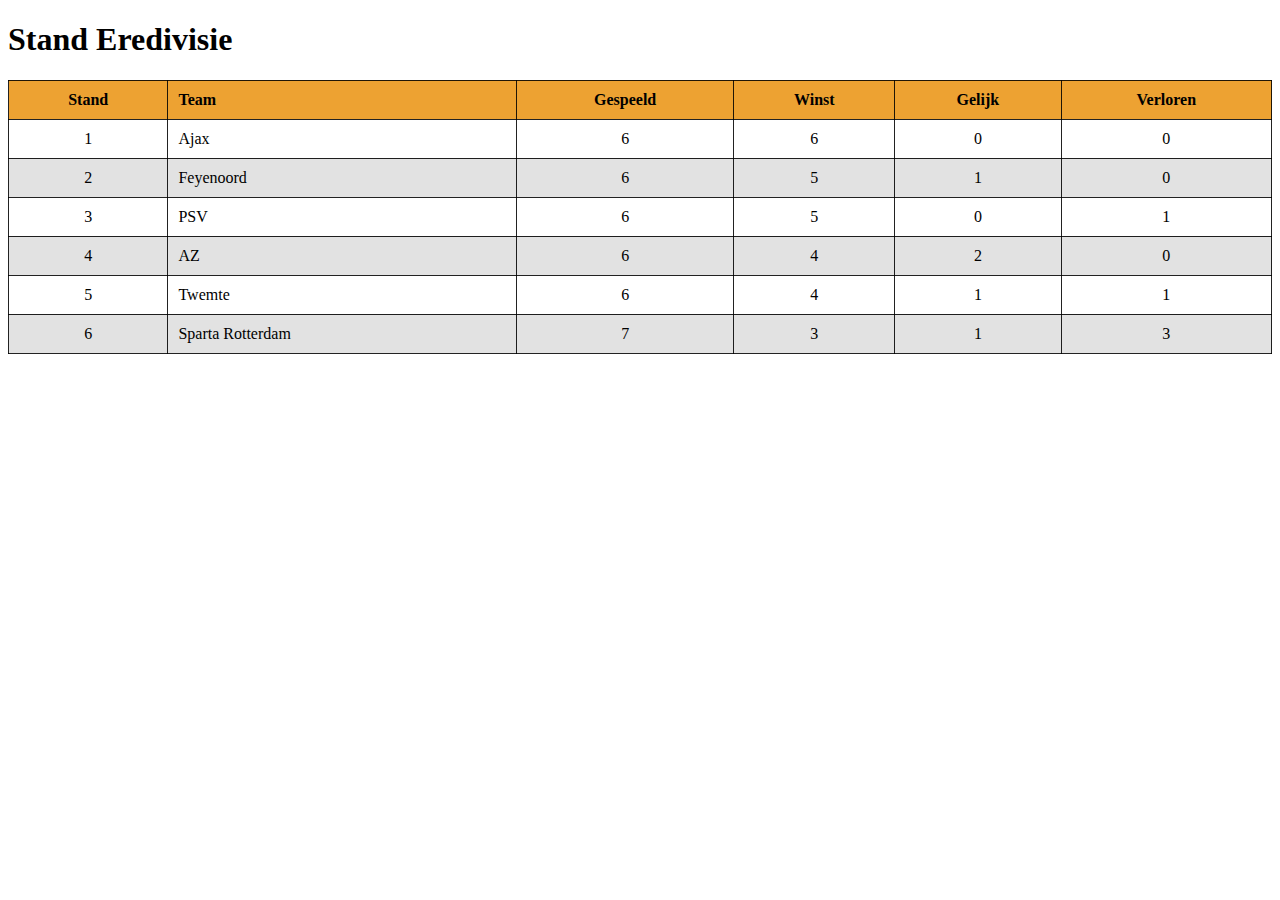
<file: opdracht 3.3/index.html>
<!DOCTYPE html>
<html lang="en">
  <head>
    <meta charset="UTF-8" />
    <meta http-equiv="X-UA-Compatible" content="IE=edge" />
    <meta name="viewport" content="width=device-width, initial-scale=1.0" />
    <link rel="stylesheet" href="style.css" />
    <title>Eredivisie standen</title>
  </head>
  <body>
    <h1>Stand Eredivisie</h1>
    <table>
      <thead>
        <tr>
          <th>Stand</th>
          <th class="team">Team</th>
          <th>Gespeeld</th>
          <th>Winst</th>
          <th>Gelijk</th>
          <th>Verloren</th>
        </tr>
      </thead>
      <tbody>
        <tr>
          <td>1</td>
          <td class="team">Ajax</td>
          <td>6</td>
          <td>6</td>
          <td>0</td>
          <td>0</td>
        </tr>
        <tr>
          <td>2</td>
          <td class="team">Feyenoord</td>
          <td>6</td>
          <td>5</td>
          <td>1</td>
          <td>0</td>
        </tr>
        <tr>
          <td>3</td>
          <td class="team">PSV</td>
          <td>6</td>
          <td>5</td>
          <td>0</td>
          <td>1</td>
        </tr>
        <tr>
          <td>4</td>
          <td class="team">AZ</td>
          <td>6</td>
          <td>4</td>
          <td>2</td>
          <td>0</td>
        </tr>
        <tr>
          <td>5</td>
          <td class="team">Twemte</td>
          <td>6</td>
          <td>4</td>
          <td>1</td>
          <td>1</td>
        </tr>
        <tr>
          <td>6</td>
          <td class="team">Sparta Rotterdam</td>
          <td>7</td>
          <td>3</td>
          <td>1</td>
          <td>3</td>
        </tr>
      </tbody>
    </table>
  </body>
</html>
</file>
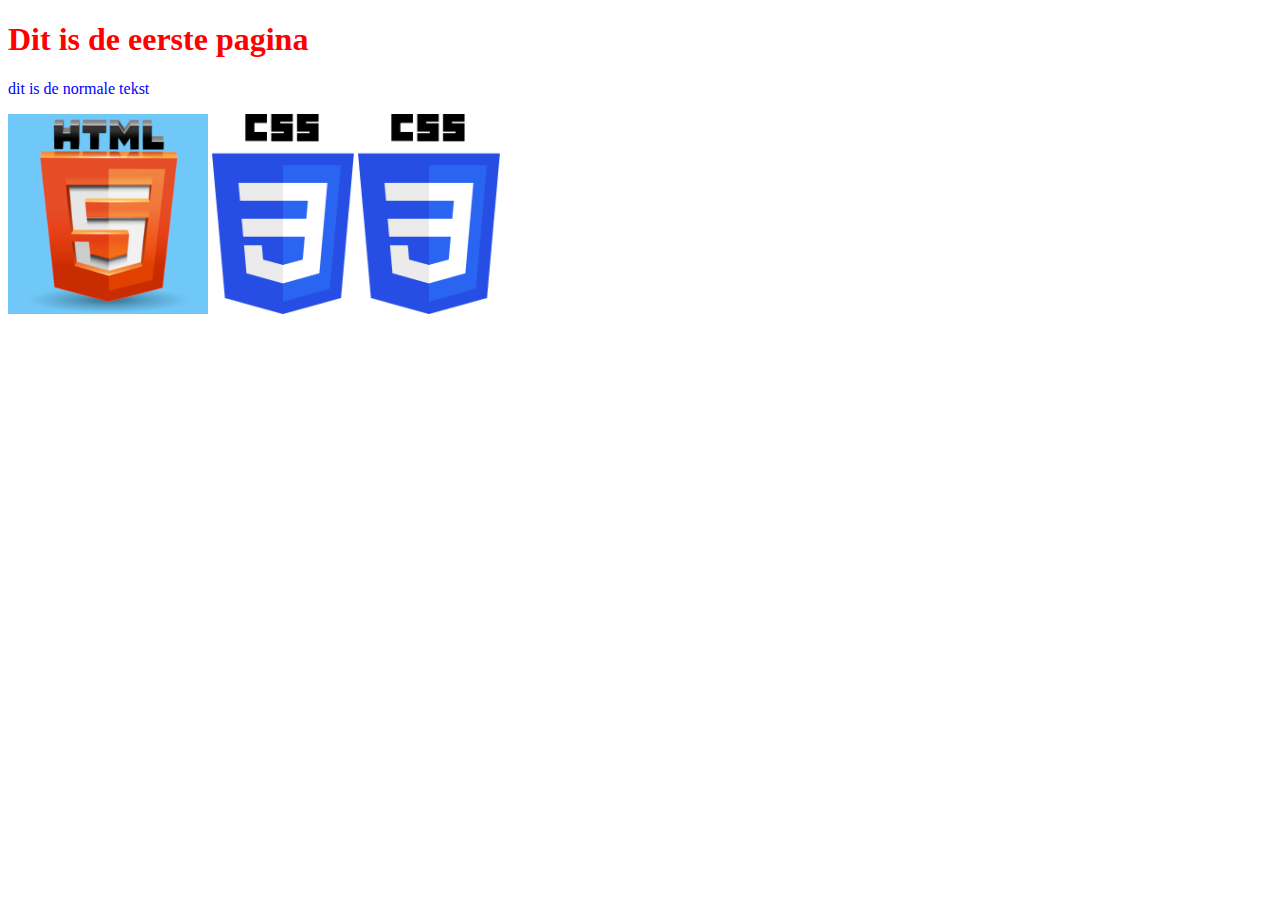
<file: Opdracht_2.1/Index.html>
<!DOCTYPE html>
<html lang="en">

<head>
  <meta charset="UTF-8" />
  <meta http-equiv="X-UA-Compatible" content="IE=edge" />
  <meta name="viewport" content="width=device-width, initial-scale=1.0" />
  <title>Document</title>
  <link rel="stylesheet" href="style.css" />
</head>

<body>
  <h1>Dit is de eerste pagina</h1>
  <p>dit is de normale tekst</p>
  <img src="Images/unnamed.png" alt="Logo Html 5" with="200px" height="200" />
  <img src="Images/CSS3_logo_and_wordmark.svg.png" alt="Logo Css" with="200px" height="200" />
  <a href="https://www.google.nl" target="_blank">
    <img src="Images/CSS3_logo_and_wordmark.svg.png" alt="Logo Css" with="200px" height="200" /></a>
</body>

</html>
</file>
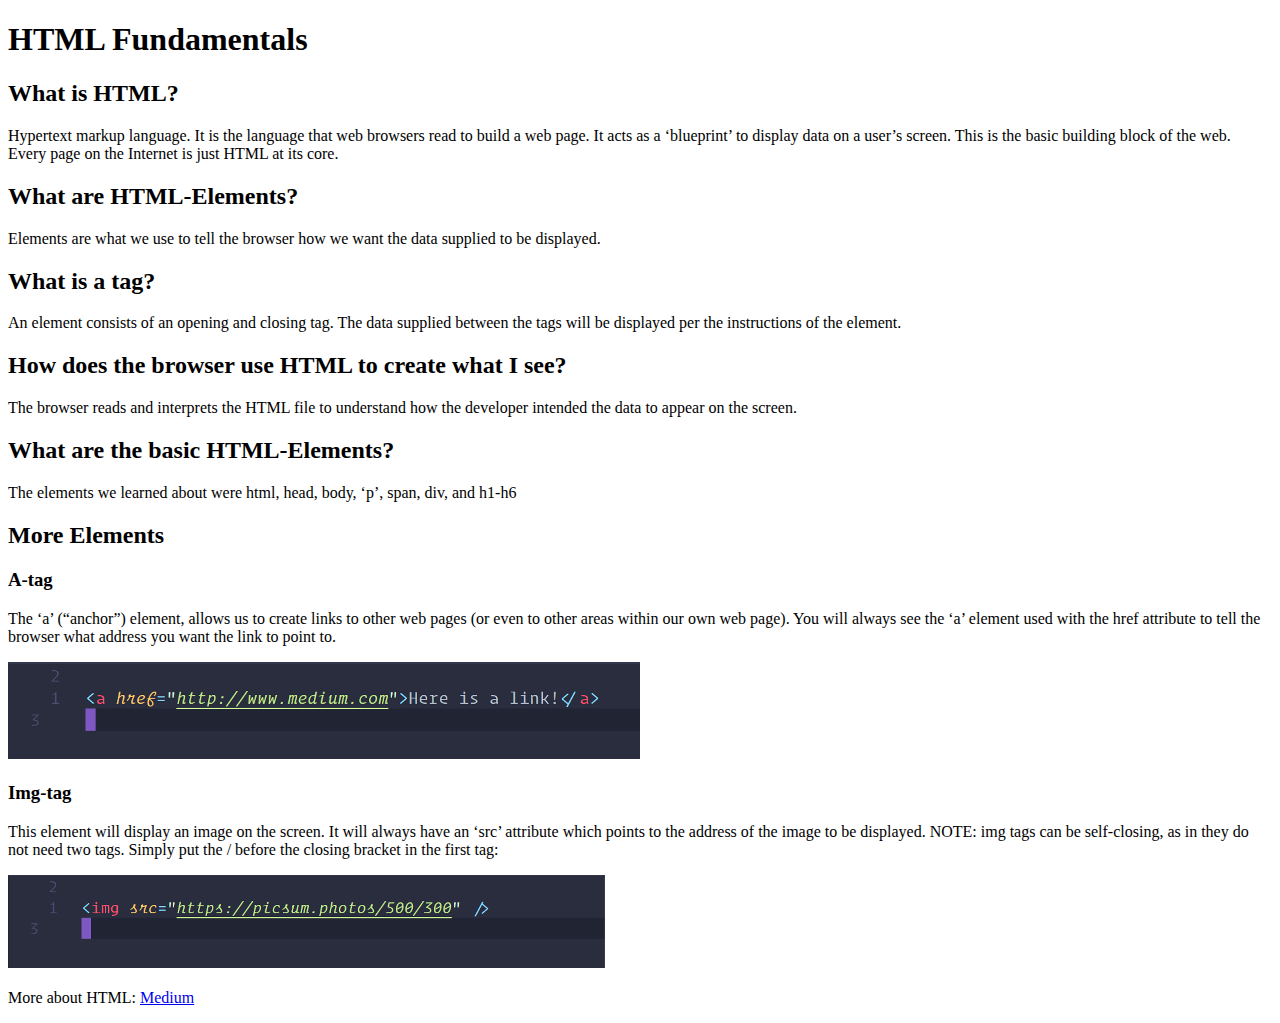
<file: Opdracht_2.2/index.html>
<!DOCTYPE html>
<html lang="en">
  <head>
    <meta charset="UTF-8" />
    <meta http-equiv="X-UA-Compatible" content="IE=edge" />
    <meta name="viewport" content="width=device-width, initial-scale=1.0" />
    <title>HTML Fundamentals</title>
  </head>
  <body>
    <h1>HTML Fundamentals</h1>
    <h2>What is HTML?</h2>
    <p>
      Hypertext markup language. It is the language that web browsers read to
      build a web page. It acts as a ‘blueprint’ to display data on a user’s
      screen. This is the basic building block of the web. Every page on the
      Internet is just HTML at its core.
    </p>
    <h2>What are HTML-Elements?</h2>
  </body>
  <p>
    Elements are what we use to tell the browser how we want the data supplied
    to be displayed.
  </p>
  <h2>What is a tag?</h2>
  <p>
    An element consists of an opening and closing tag. The data supplied between
    the tags will be displayed per the instructions of the element.
  </p>
  <h2>How does the browser use HTML to create what I see?</h2>
  <p>
    The browser reads and interprets the HTML file to understand how the
    developer intended the data to appear on the screen.
  </p>
  <h2>What are the basic HTML-Elements?</h2>
  <p>
    The elements we learned about were html, head, body, ‘p’, span, div, and
    h1-h6
  </p>
  <h2>More Elements</h2>
  <h3>A-tag</h3>
  <p>
    The ‘a’ (“anchor”) element, allows us to create links to other web pages (or
    even to other areas within our own web page). You will always see the ‘a’
    element used with the href attribute to tell the browser what address you
    want the link to point to.
  </p>
  <img src="Afbeelding1.png" alt="dit is een afbeelding van een code">
  <h3>Img-tag</h3>
  <p>
    This element will display an image on the screen. It will always have an
    ‘src’ attribute which points to the address of the image to be displayed.
    NOTE: img tags can be self-closing, as in they do not need two tags. Simply
    put the / before the closing bracket in the first tag:
  </p>
  <img src="Afbeelding2.png" alt="dit is een afbeelding van een code">
  
 <p>More about HTML: <a href="https://medium.com/@iampika/html-and-css-fundamentals-6b8f7d90911b">Medium</p>  
</a> 
</html>
</file>
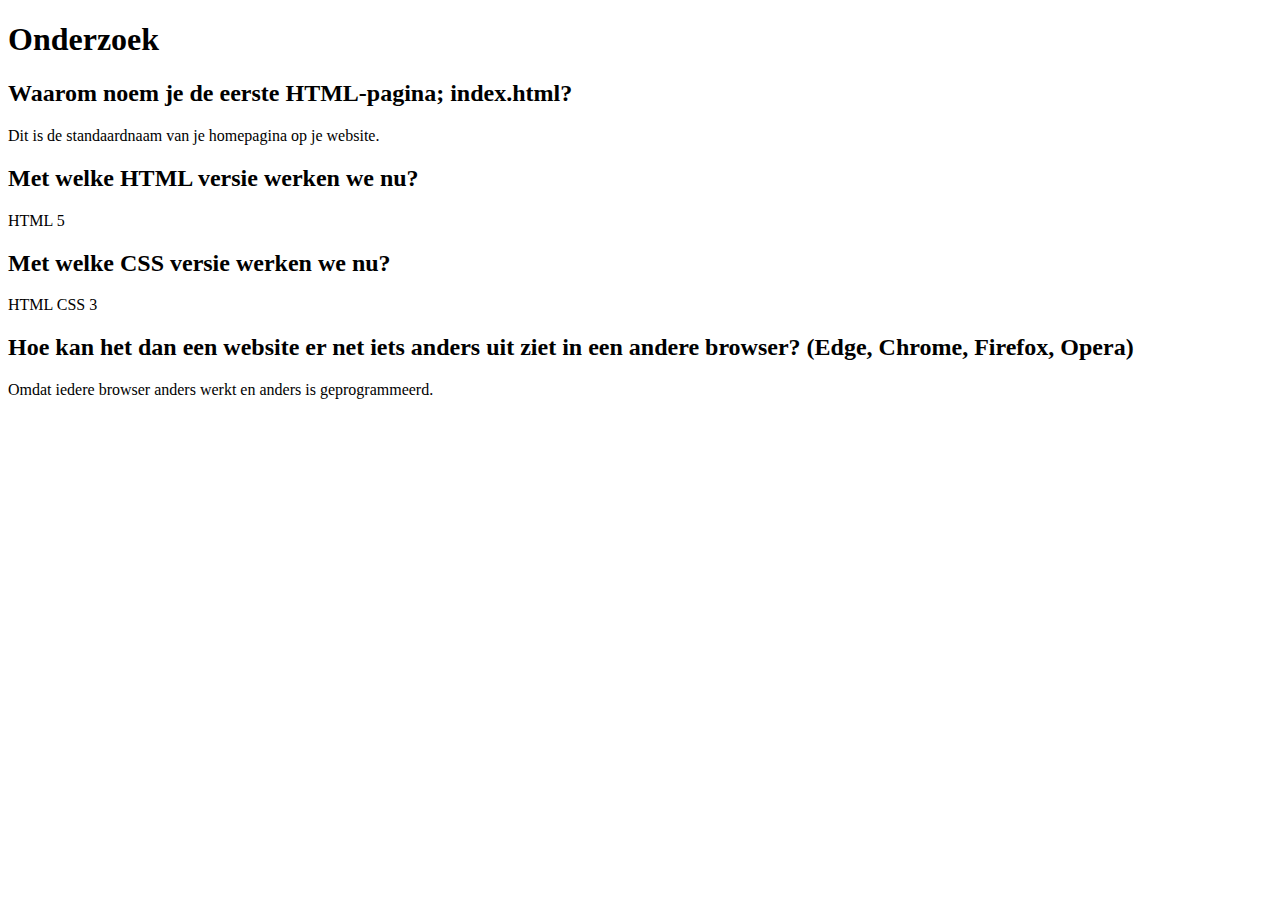
<file: Opdracht_2.3/index.html>
<!DOCTYPE html>
<html lang="en">
  <head>
    <meta charset="UTF-8" />
    <meta http-equiv="X-UA-Compatible" content="IE=edge" />
    <meta name="viewport" content="width=device-width, initial-scale=1.0" />
    <title>Document</title>
  </head>
  <body>
    <h1>Onderzoek</h1>
    <h2>Waarom noem je de eerste HTML-pagina; index.html?</h2>
    <p>Dit is de standaardnaam van je homepagina op je website.</p>
    <h2>Met welke HTML versie werken we nu?</h2>
    <p>HTML 5</p>
    <h2>Met welke CSS versie werken we nu?</h2>
    <p>HTML CSS 3</p>
    <h2>Hoe kan het dan een website er net iets anders uit ziet in een andere browser? (Edge, Chrome, Firefox, Opera)</h2>
    <p>Omdat iedere browser anders werkt en anders is geprogrammeerd.</p>
  </body>
</html>
</file>
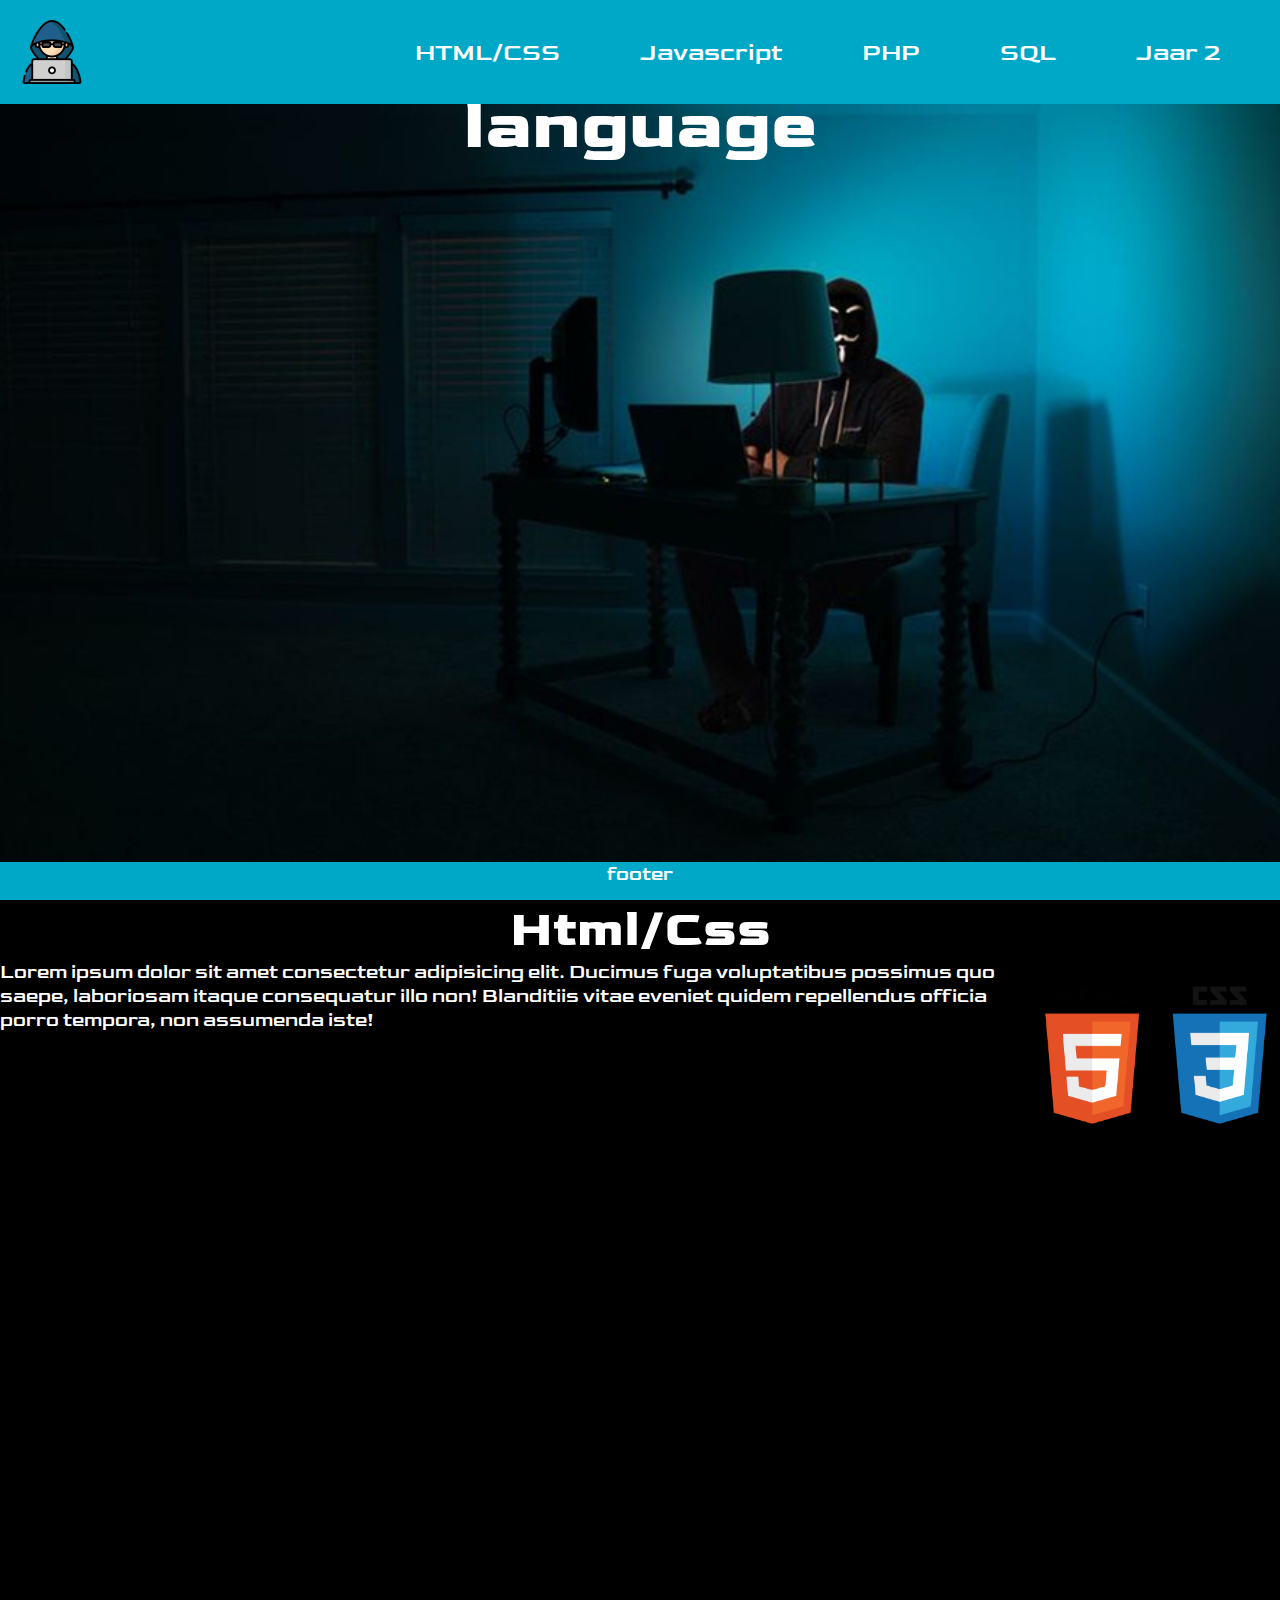
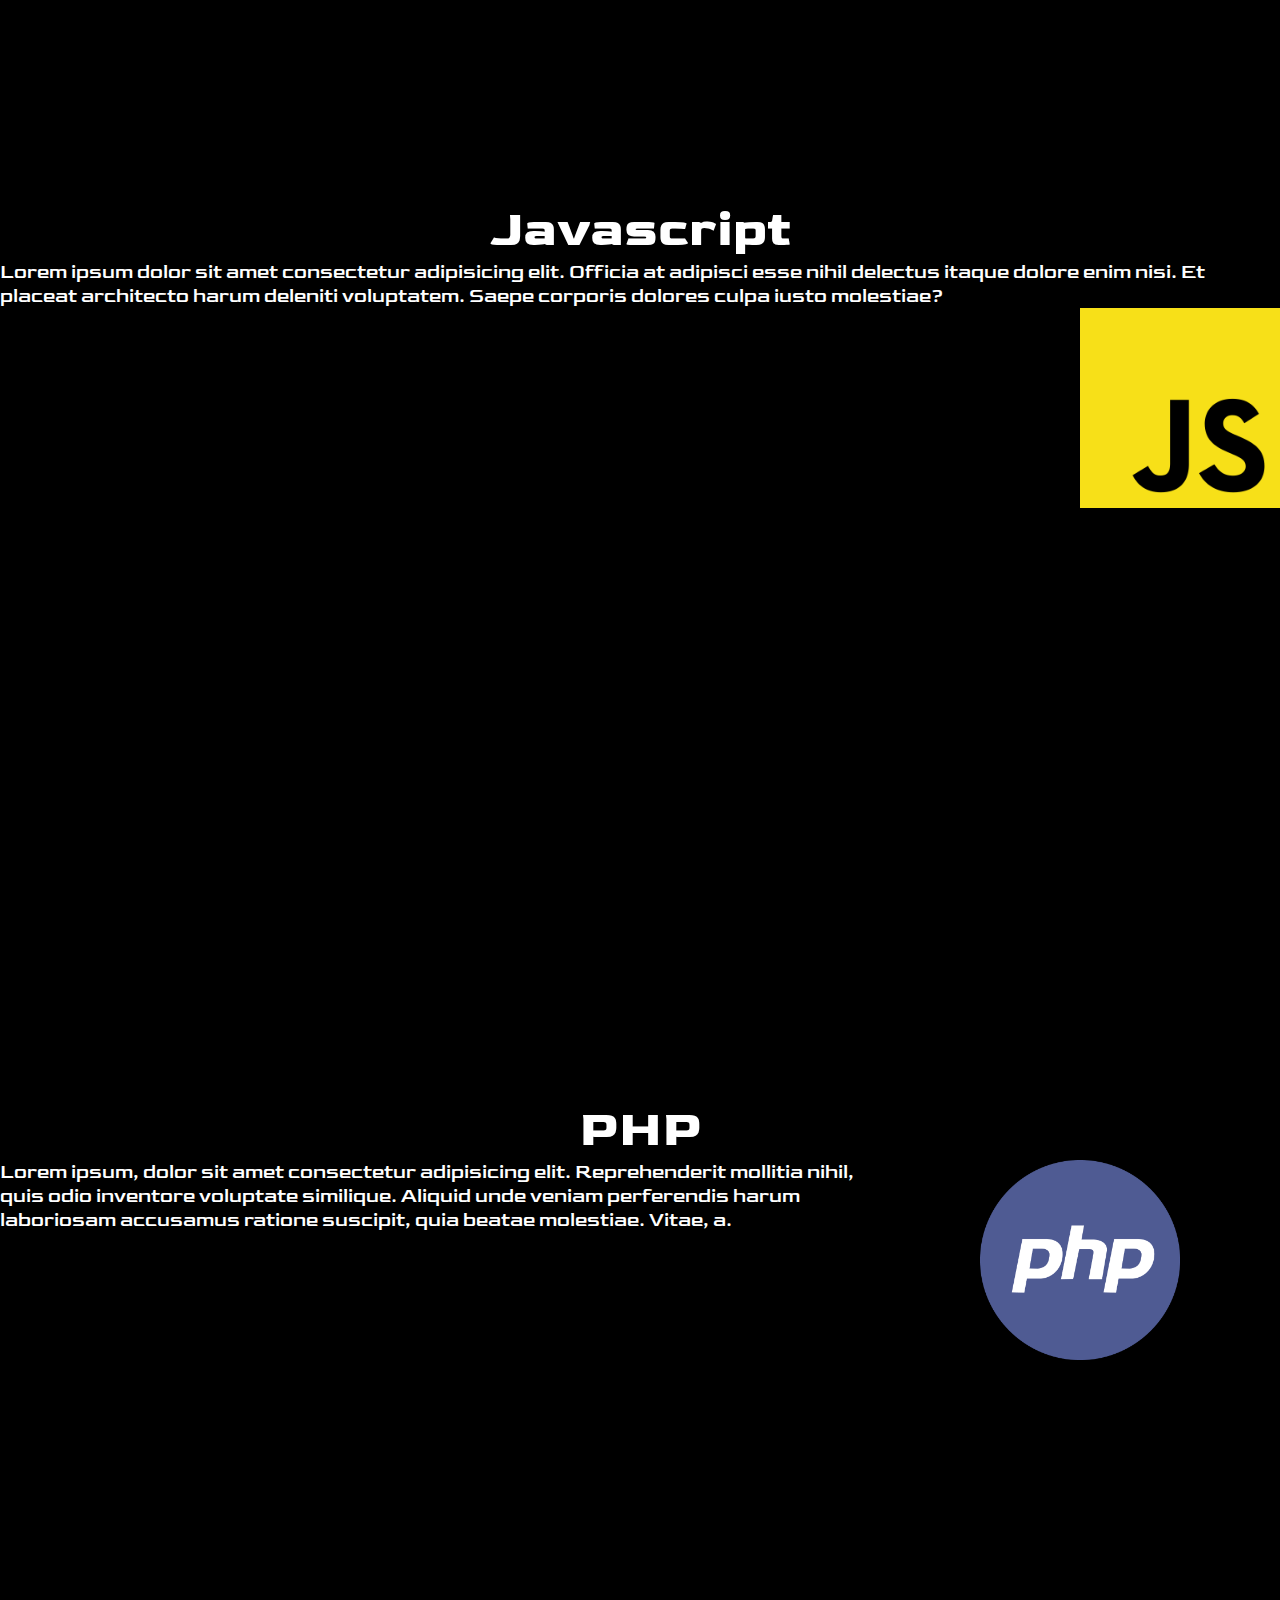
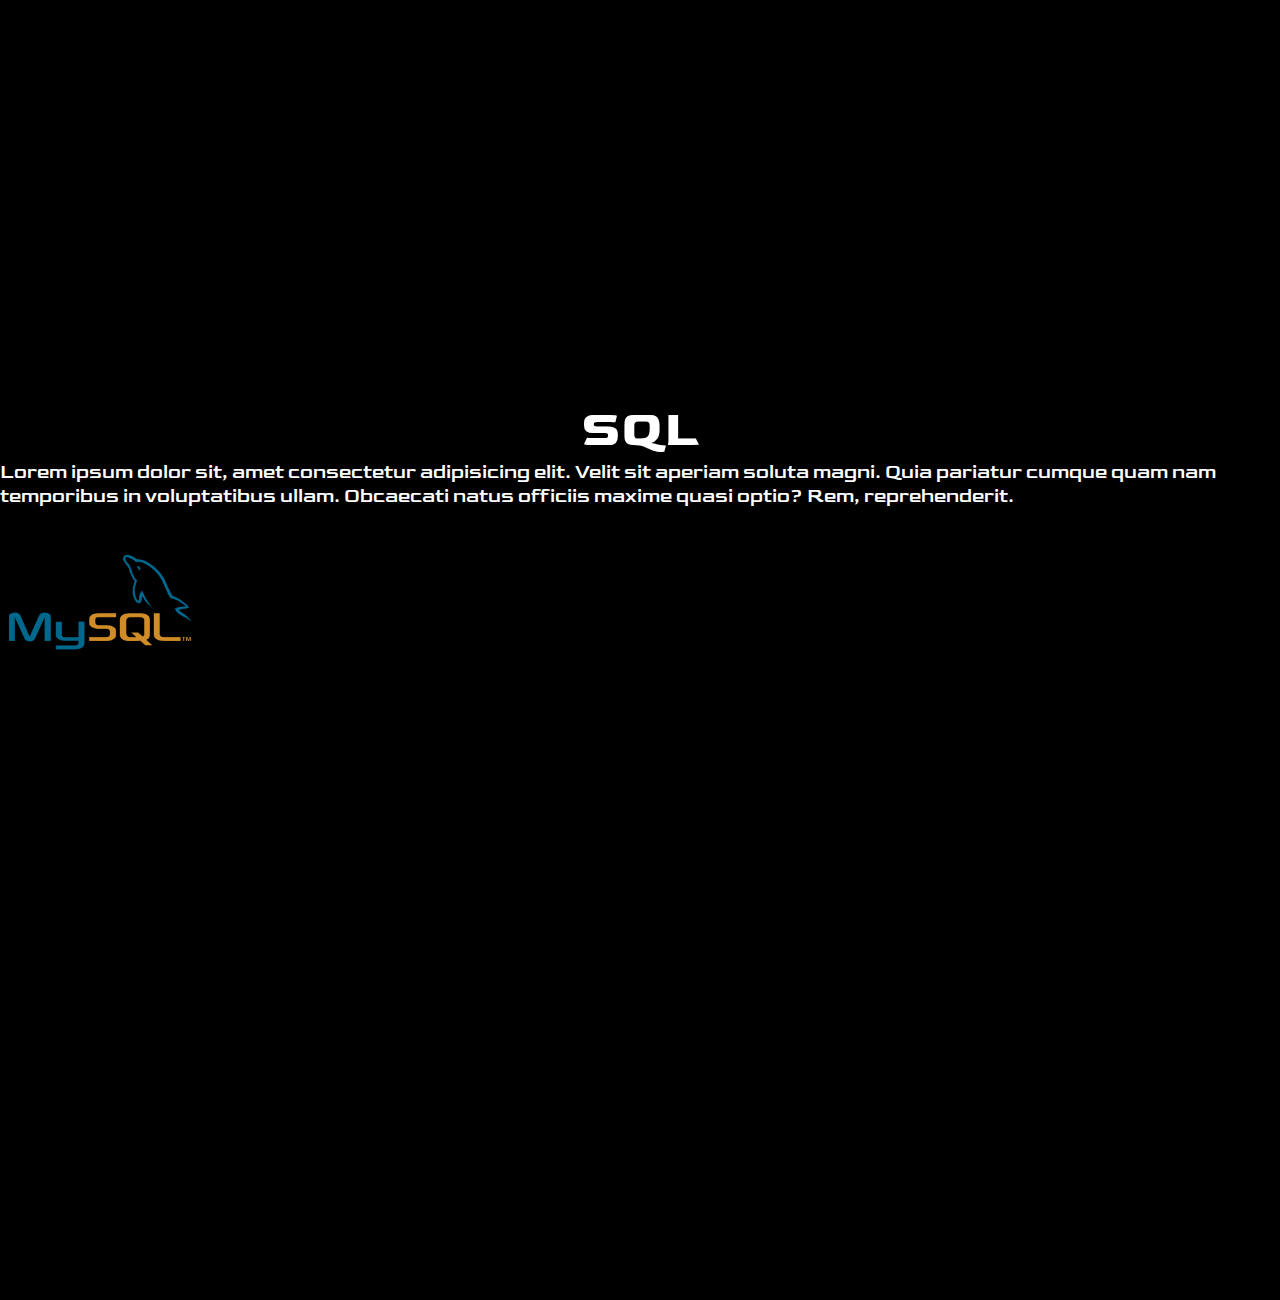
<file: Opdracht_3.1/index.html>
<!DOCTYPE html>
<html lang="en">

<head>
  <link rel="stylesheet" href="style.css" />
  <meta charset="UTF-8" />
  <meta http-equiv="X-UA-Compatible" content="IE=edge" />
  <meta name="viewport" content="width=device-width, initial-scale=1.0" />

  <link rel="preconnect" href="https://fonts.googleapis.com" />
  <link rel="preconnect" href="https://fonts.gstatic.com" crossorigin />
  <link href="https://fonts.googleapis.com/css2?family=Goldman:wght@700&display=swap" rel="stylesheet" />
</head>

<body>
  <nav>
    <img class="imgnavbar" src="./img/hacker.png" id="logo" />
    <ul>
      <li><a href="#">HTML/CSS</a></li>
      <li><a href="#">Javascript</a></li>
      <li><a href="#">PHP</a></li>
      <li><a href="#">SQL</a></li>
      <li class="dropdown"><a href="#" class="dropdown">Jaar 2</a>
        <div class="dropdown-content">
          <a href="#">OOP</a>
          <a href="#">Laravel</a>
          <a href="#">testen</a>
        </div>
      </li>
    </ul>
  </nav>

  <main>
    <header class="container">
      <h1>First Year TCR Programming language</h1>
    </header>

    <section>
      <header>
        <h2>Html/Css</h2>
      </header>
      <img src="1_lJ32Bl-lHWmNMUSiSq17gQ.png" alt="Dit is een afbeelding van Html en Css" height="200" width="250" />

      <p>
        Lorem ipsum dolor sit amet consectetur adipisicing elit. Ducimus fuga
        voluptatibus possimus quo saepe, laboriosam itaque consequatur illo
        non! Blanditiis vitae eveniet quidem repellendus officia porro
        tempora, non assumenda iste!
      </p>
    </section>

    <section>
      <header>
        <h2>Javascript</h2>
      </header>
      <p>
        Lorem ipsum dolor sit amet consectetur adipisicing elit. Officia at
        adipisci esse nihil delectus itaque dolore enim nisi. Et placeat
        architecto harum deleniti voluptatem. Saepe corporis dolores culpa
        iusto molestiae?
      </p>
      <img src="Javascript_Logo.png" alt="Dit is een afbeelding van Javascript" height="200" width="200" />
    </section>

    <section>
      <header>
        <h2>PHP</h2>
      </header>

      <head>
        <img src="php.png" alt="Dit is een afbeelding van php" height="200px" width="400px" />
      </head>
      <p>
        Lorem ipsum, dolor sit amet consectetur adipisicing elit.
        Reprehenderit mollitia nihil, quis odio inventore voluptate similique.
        Aliquid unde veniam perferendis harum laboriosam accusamus ratione
        suscipit, quia beatae molestiae. Vitae, a.
      </p>
    </section>
    <section>
      <header>
        <h2>SQL</h2>
      </header>
      <p>
        Lorem ipsum dolor sit, amet consectetur adipisicing elit. Velit sit
        aperiam soluta magni. Quia pariatur cumque quam nam temporibus in
        voluptatibus ullam. Obcaecati natus officiis maxime quasi optio? Rem,
        reprehenderit.
      </p>

      <div class="SQL">
        <img src="mysql-logo-1.png" alt="Dit is een afbeelding van SQL" width="200px" height="200px" />
      </div>
    </section>
  </main>
  <footer class="footer">
    <p class="text">footer</p>
  </footer>
</body>

</html>
</file>
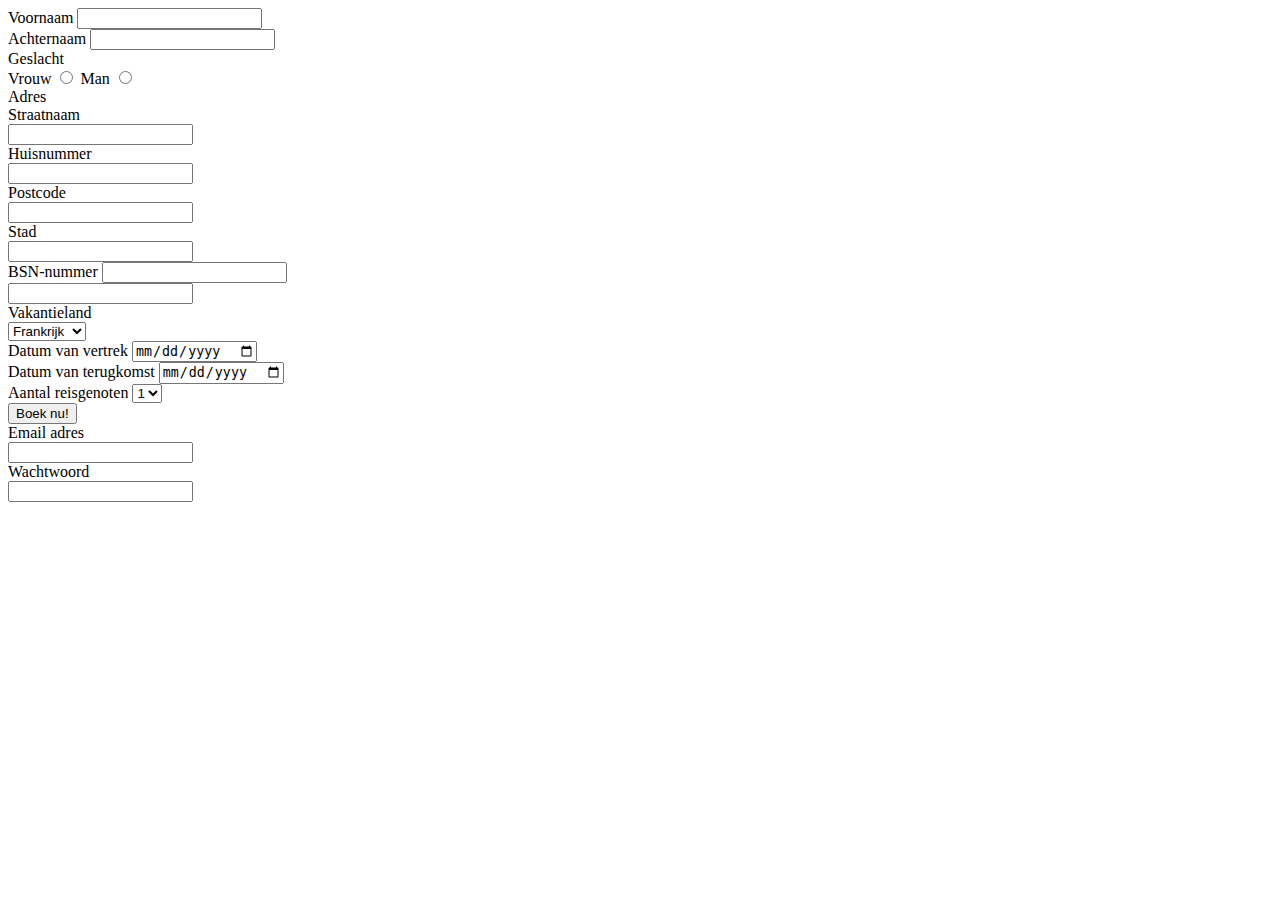
<file: Opdracht_3.2/index.html>
<!DOCTYPE html>
<html lang="en">

<head>
  <meta charset="UTF-8" />
  <meta http-equiv="X-UA-Compatible" content="IE=edge" />
  <meta viewport="viewport" content="width=device-width, initial-scale=1.0" />
  <title>Form</title>
</head>

<body>
  <form action="result.html" method="GET">
    <div>
      <label for="firstname">Voornaam</label>
      <input type="text" firstname="firstname" pattern="[^0-9]" id="firstname" required />
    </div>

    <div>
      <label for="surname">Achternaam</label>
      <input type="text" name="surname" id="surname" />
    </div>
    <div>
      <label for="gender">Geslacht</label>
      <div>
        <label for="female">Vrouw</label>
        <input type="radio" name="gender" id="female" value="female">
        <label for="male">Man</label>
        <input type="radio" name="gender" id="male" value="male">
      </div>
    </div>

    <label for="address">Adres</label>
    <div>
      <label for="streetname">Straatnaam</label>
    </div>
    <input type="text" name="streetname" id="streetname">
    <div>
      <label for="homenumber">Huisnummer</label>
    </div>
    <div>
      <input type="postcode">
      <div>
        <label for="postcode">Postcode</label>
      </div>
      <input type="text" name="city" id="stad">
      <div>
        <label for="City">Stad</label>
      </div>
      <input type="text" name="city" id="stad">
      <div>
        <label for="BSNnumber">BSN-nummer</label>
        <input type="datum" id="datum" maxlength="9">
      </div>
      <input type="text" name="BSN-nummer" id="BSN-nummer" minlength="9" maxlength="9">
      <div class="formbox"></div>
      <div>
        <label for="Vakantieland">Vakantieland</label>
      </div>
      <select name="list" id="list">
        <option value="Frankrijk">Frankrijk</option>
        <option value="Duitsland">Duitsland</option>
        <option value="Spanje">Spanje</option>
      </select>
    </div>
    <div>
      <label for="datum">Datum van vertrek</label>
      <input type="date" name="datum" id="datum" min="2022-09-20">
    </div>
    <div>
      <label for="datum">Datum van terugkomst</label>
      <input type="date" name="datum" id="datum">
    </div>
    <div>
      <label for="reisgenoten">Aantal reisgenoten</label>
      <select name="list" id="list">
        <option value="1">1</option>
        <option value="2">2</option>
        <option value="3">3</option>
        <option value="4">4</option>
        <select name="list" id="list">

        </select>
    </div>

    <div>
      <button type="submit">Boek nu!</button>
    </div>
    <div><label for="postcode">Email adres</label></div>
    <input type="emailadres">
    <div>
      <label for="password">Wachtwoord</label>
    </div>
    <div>
      <input type="password" id="password" name="Wachtwoord">
    </div>


  </form>
</body>

</html>
</file>
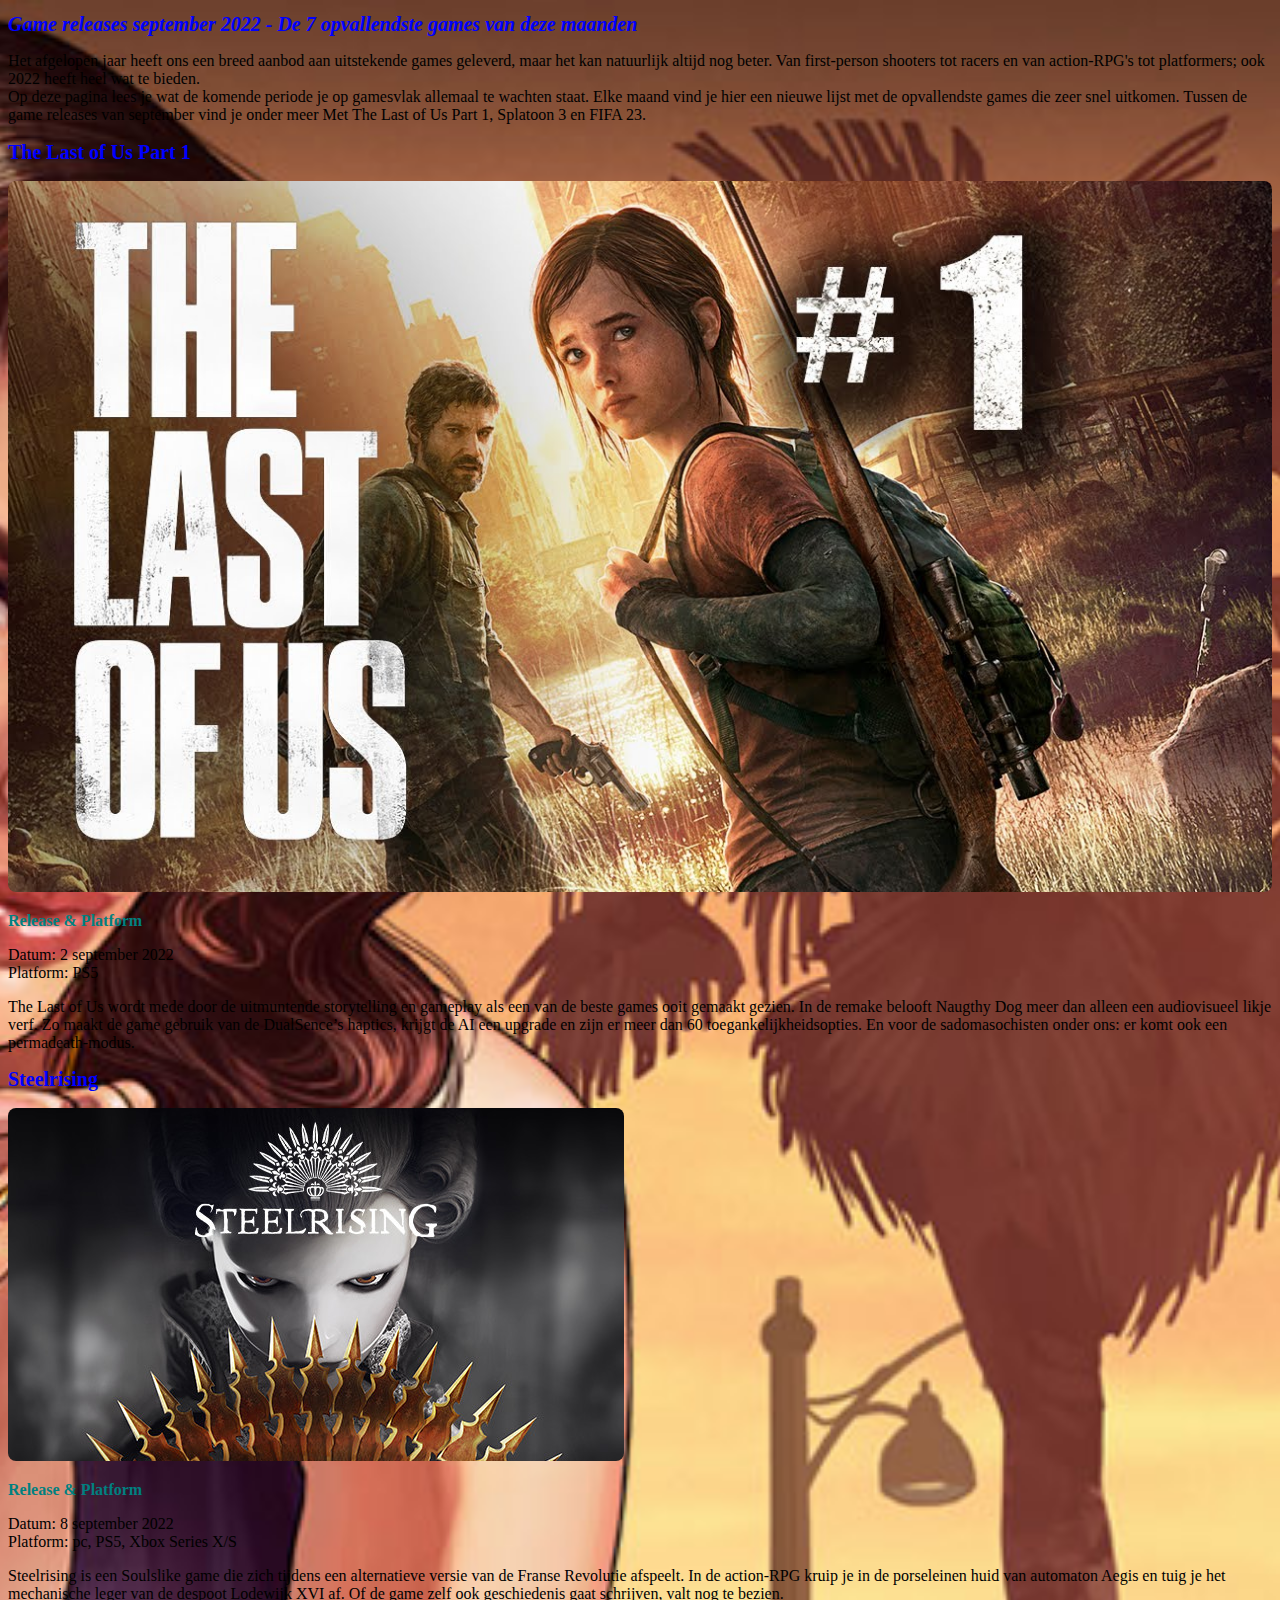
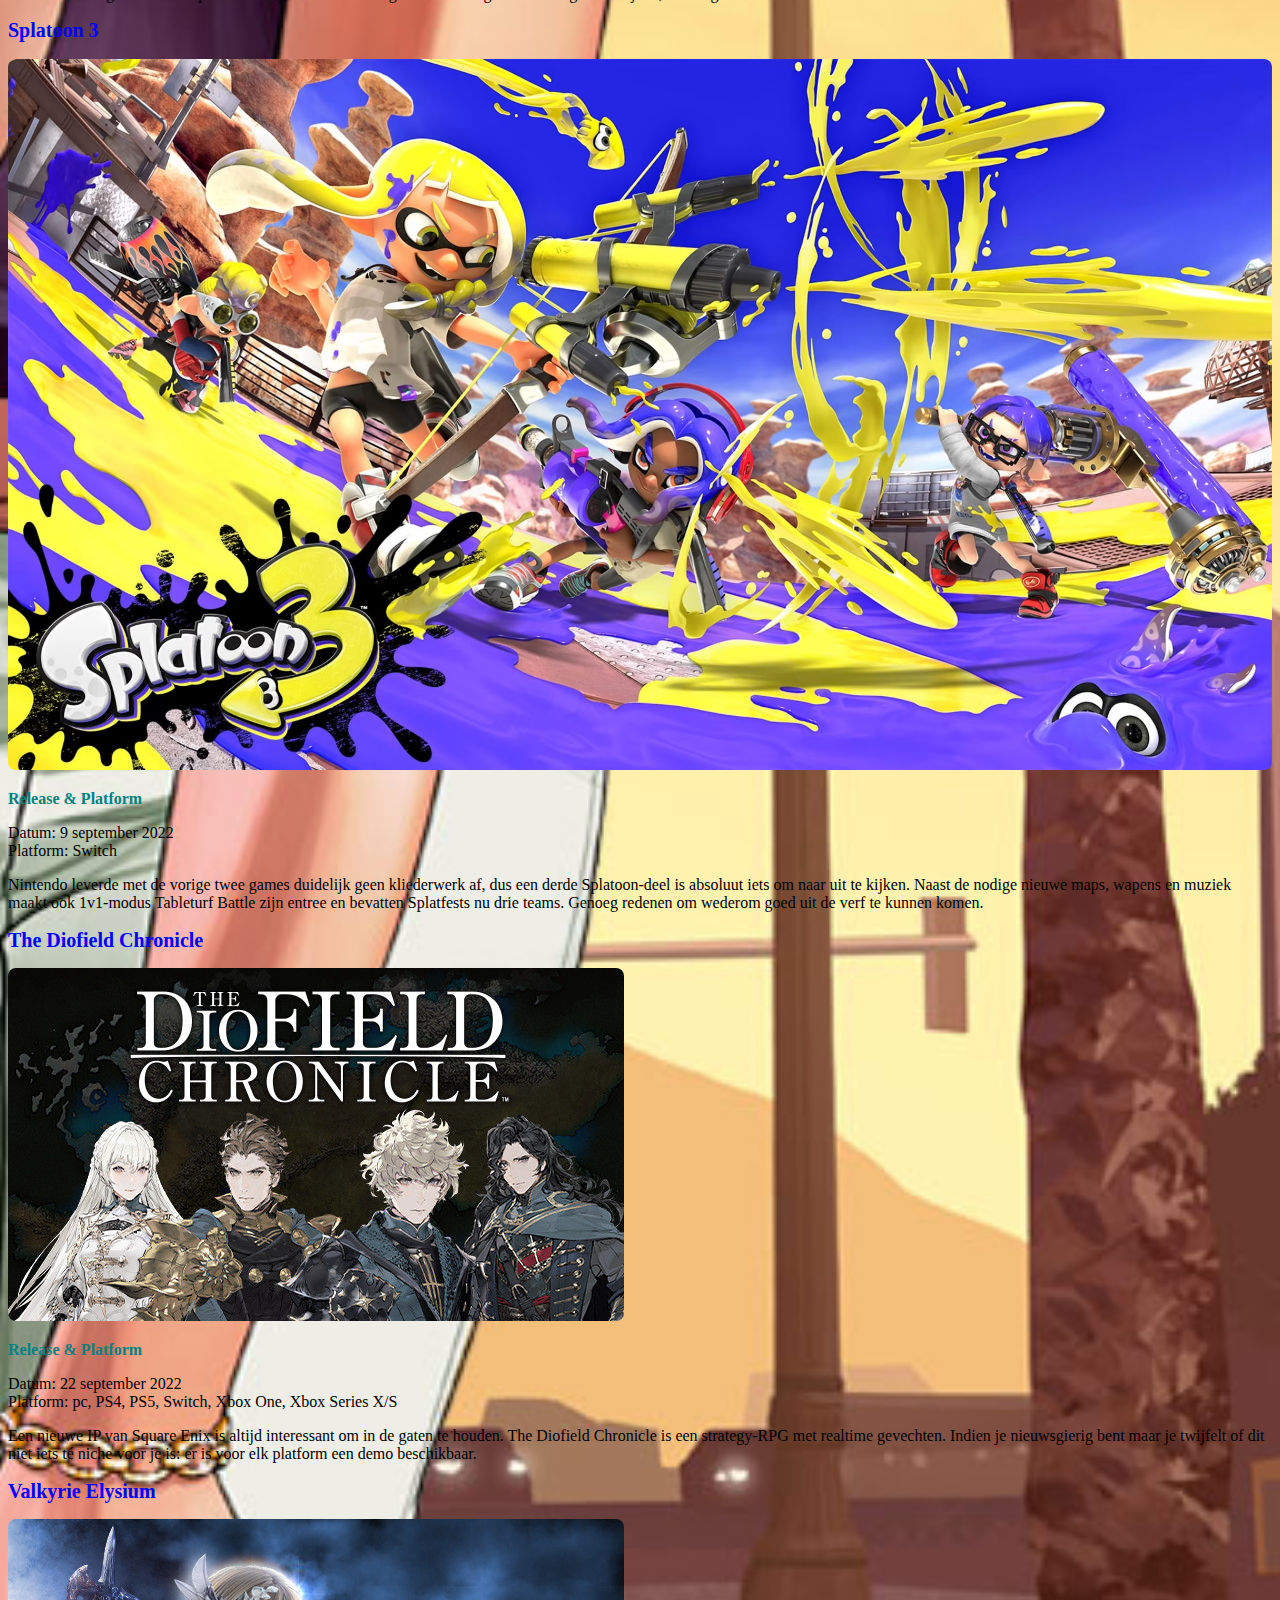
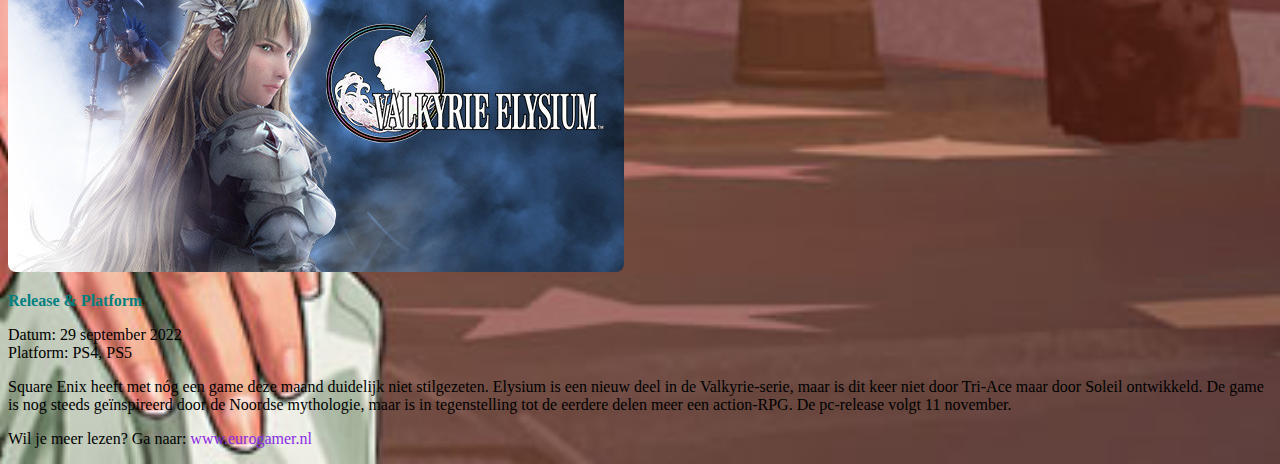
<file: Opdracht_4.1-en-4.2/index.html>
<!DOCTYPE html>
<html lang="en">

<head>
    <meta charset="UTF-8">
    <meta http-equiv="X-UA-Compatible" content="IE=edge">
    <meta name="viewport" content="width=device-width, initial-scale=1.0">
    <title>Opdracht 4.1 en 4.2 - Font & Color</title>
    <link rel="stylesheet" href="style.css" />
</head>

<body>
    <main>
        <header>
            <h1>Game releases september 2022 - De 7 opvallendste games van deze maanden</h1>
            <p class="">Het afgelopen jaar heeft ons een breed aanbod aan uitstekende games geleverd, maar het kan
                natuurlijk
                altijd nog beter. Van first-person shooters tot racers en van action-RPG's tot platformers; ook 2022
                heeft heel wat te bieden.
                <br>
                Op deze pagina lees je wat de komende periode je op gamesvlak allemaal te wachten staat. Elke maand vind
                je hier
                een nieuwe lijst met de opvallendste games die zeer snel uitkomen. Tussen de game releases van september
                vind je onder meer Met The Last of Us Part 1, Splatoon 3 en FIFA 23.
            </p>
        </header>
        <section>
            <article>
                <h2>The Last of Us Part 1</h2>
                <img src="./img/lastpart.jpeg" alt="The last part of us part 1">
                <h3>Release & Platform</h3>
                <p>Datum: 2 september 2022 <br>
                    Platform: PS5</p>
                <p>
                    The Last of Us wordt mede door de uitmuntende storytelling en gameplay als een van de beste games
                    ooit
                    gemaakt gezien. In de remake belooft Naugthy Dog meer dan alleen een audiovisueel likje verf. Zo
                    maakt
                    de game
                    gebruik van de DualSence’s haptics, krijgt de AI een upgrade en zijn er meer dan 60
                    toegankelijkheidsopties. En
                    voor de sadomasochisten onder ons: er komt ook een permadeath-modus.
                </p>
            </article>
            <article>
                <h2>Steelrising</h2>
                <img src="./img/steelrising.jpeg" alt="Steelrising">
                <h3>Release & Platform</h3>
                <p>Datum: 8 september 2022 <br>
                    Platform: pc, PS5, Xbox Series X/S</p>
                <p>Steelrising is een Soulslike game die zich tijdens een alternatieve versie van de Franse Revolutie
                    afspeelt. In de action-RPG kruip je in de porseleinen huid van automaton Aegis en tuig je het
                    mechanische leger van
                    de despoot Lodewijk XVI af. Of de game zelf ook geschiedenis gaat schrijven, valt nog te bezien.</p>
            </article>
            <article>
                <h2>Splatoon 3</h2>
                <img src="./img/platoon3.avif" alt="Splatoon 3">
                <h3>Release & Platform</h3>
                <p>Datum: 9 september 2022 <br>
                    Platform: Switch</p>
                <p> Nintendo leverde met de vorige twee games duidelijk geen kliederwerk af, dus een derde Splatoon-deel
                    is
                    absoluut iets om naar uit te kijken. Naast de nodige nieuwe maps, wapens en muziek maakt ook
                    1v1-modus
                    Tableturf
                    Battle zijn entree en bevatten Splatfests nu drie teams. Genoeg redenen om wederom goed uit de verf
                    te
                    kunnen komen.
                </p>
            </article>
            <article>
                <h2>The Diofield Chronicle</h2>
                <img src="./img/diofield.jpeg" alt="The Diofield Chronicle">
                <h3>Release & Platform</h3>
                <p>Datum: 22 september 2022 <br>
                    Platform: pc, PS4, PS5, Switch, Xbox One, Xbox Series X/S</p>
                <p>Een nieuwe IP van Square Enix is altijd interessant om in de gaten te houden. The Diofield Chronicle
                    is
                    een strategy-RPG met realtime gevechten. Indien je nieuwsgierig bent maar je twijfelt of dit niet
                    iets
                    té
                    niche voor je is: er is voor elk platform een demo beschikbaar.</p>
            </article>
            <article>
                <h2>Valkyrie Elysium</h2>
                <img src="./img/valkyrie.jpeg" alt="Valkyrie Elysium">
                <h3>Release & Platform</h3>
                <p>Datum: 29 september 2022 <br>
                    Platform: PS4, PS5</p>
                <p>Square Enix heeft met nóg een game deze maand duidelijk niet stilgezeten. Elysium is een nieuw deel
                    in de
                    Valkyrie-serie, maar is dit keer niet door Tri-Ace maar door Soleil ontwikkeld. De game is nog
                    steeds
                    geïnspireerd door de Noordse mythologie, maar is in tegenstelling tot de eerdere delen meer een
                    action-RPG.
                    De pc-release volgt 11 november.</p>
            </article>

            <p>Wil je meer lezen? Ga naar:
                <a
                    href="https://www.eurogamer.nl/game-releases-de-opvallendste-games-van-deze-maand">www.eurogamer.nl</a>
            </p>
        </section>

    </main>

</body>

</html>
</file>
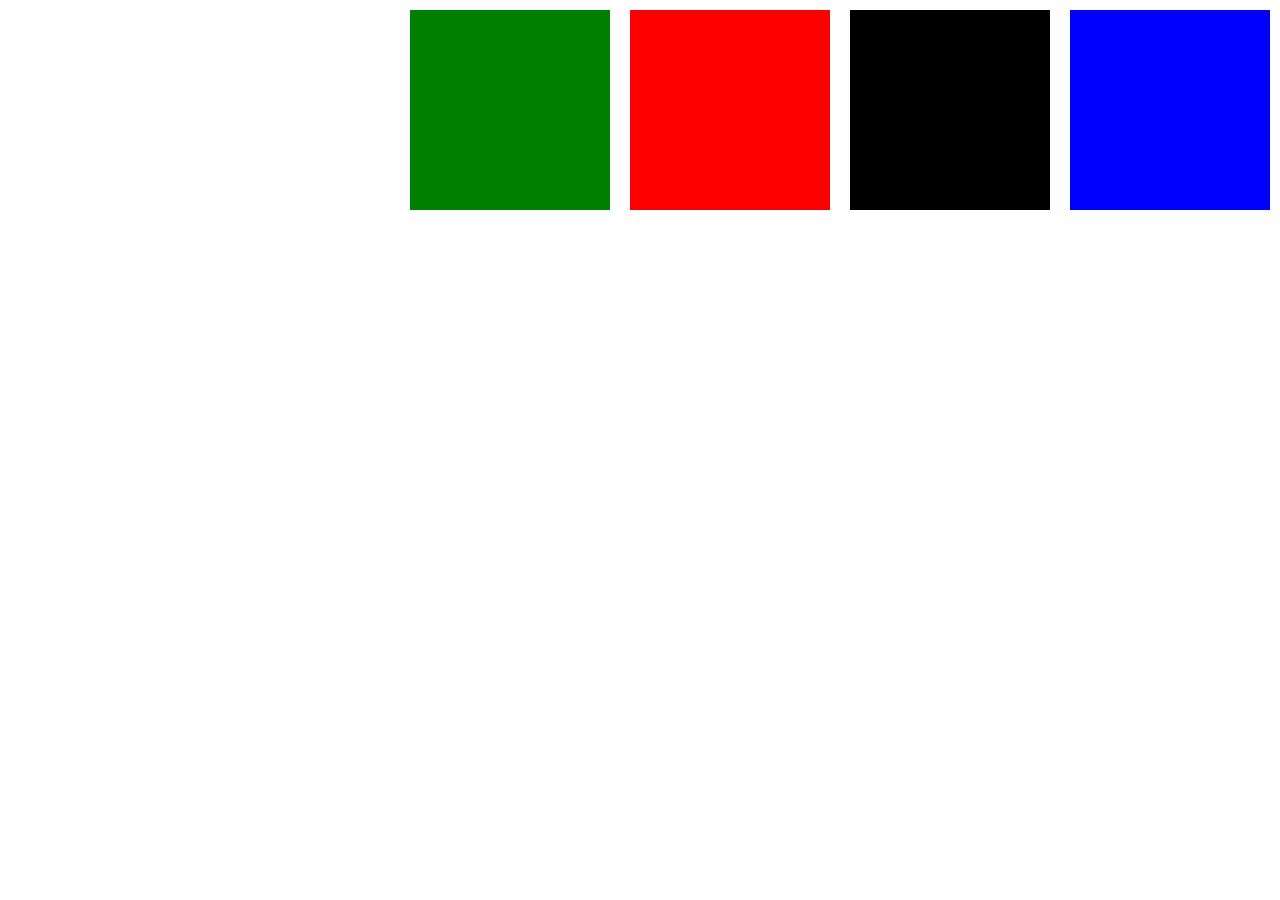
<file: Opdracht_6.2/index.html>
<!DOCTYPE html>
<html lang="en">

<head>
    <meta charset="UTF-8">
    <meta http-equiv="X-UA-Compatible" content="IE=edge">
    <meta name="viewport" content="width=device-width, initial-scale=1.0">
    <title>Opdracht6.2</title>
    <link rel="stylesheet" href="style.css" />
</head>

<body>
    <section class="flex-container">
        <div class="item-1"> </div>
        <div class="item-2"> </div>
        <div class="item-3"> </div>        
        <div class="item-4"> </div>

    </section>
</body>

</html>
</file>
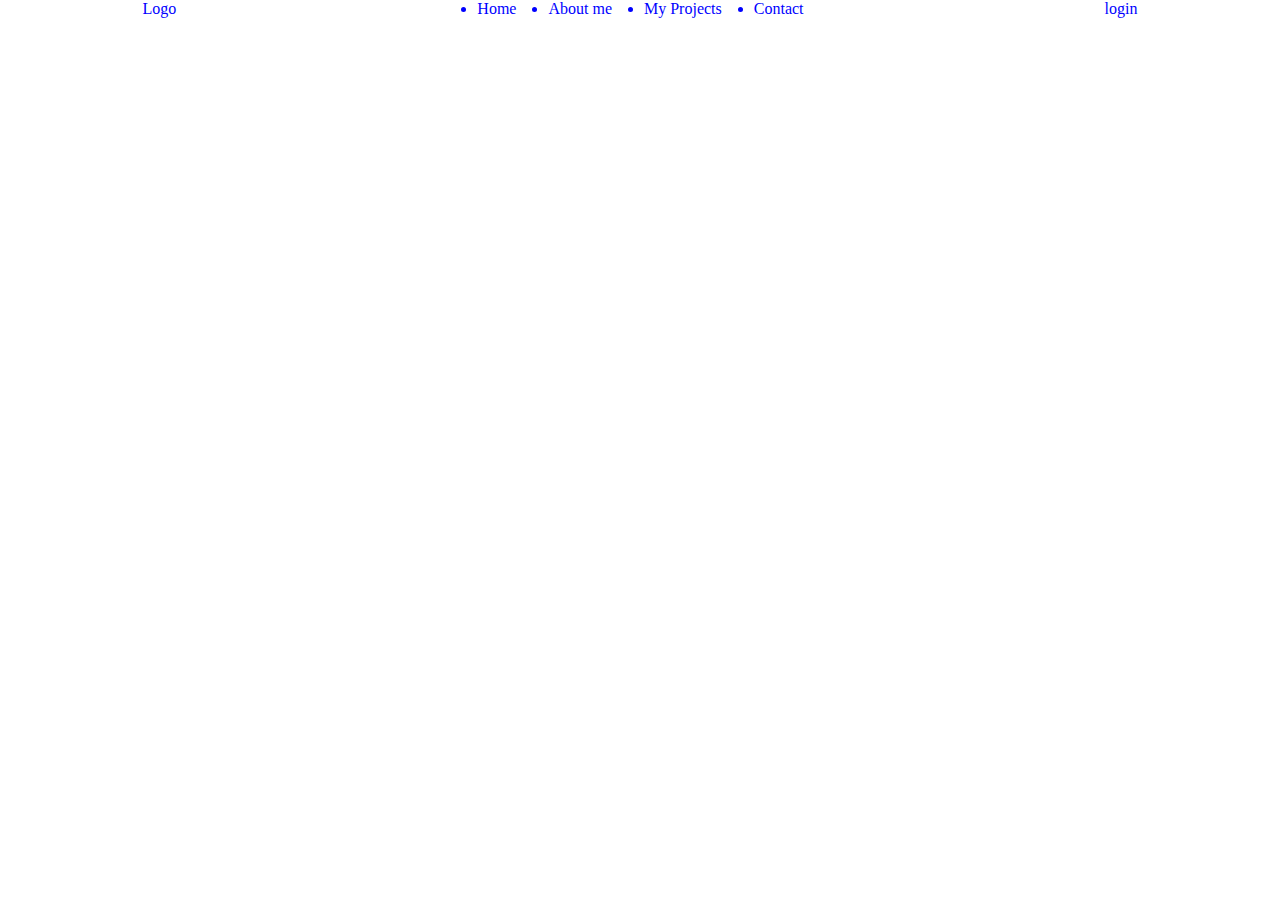
<file: Opdracht_6.3/index.html>
<!DOCTYPE html>
<html lang="en">

<head>
    <meta charset="UTF-8">
    <meta http-equiv="X-UA-Compatible" content="IE=edge">
    <meta name="viewport" content="width=device-width, initial-scale=1.0">
    <title>Opdracht6.3</title>
    <link rel="stylesheet" href="style.css">
</head>

<body>
    <section class="flex-container">

        <div class="Logo">Logo</div>
       
        <ul class="main_nav">
            <li class="Home">Home</li>
            <li class="About Me">About me</li>
            <li class="My Projects">My Projects</li>
            <li class="Contact">Contact</li>
        </ul>


        <div class="login">login</div>

    </section>
</body>

</html>
</file>
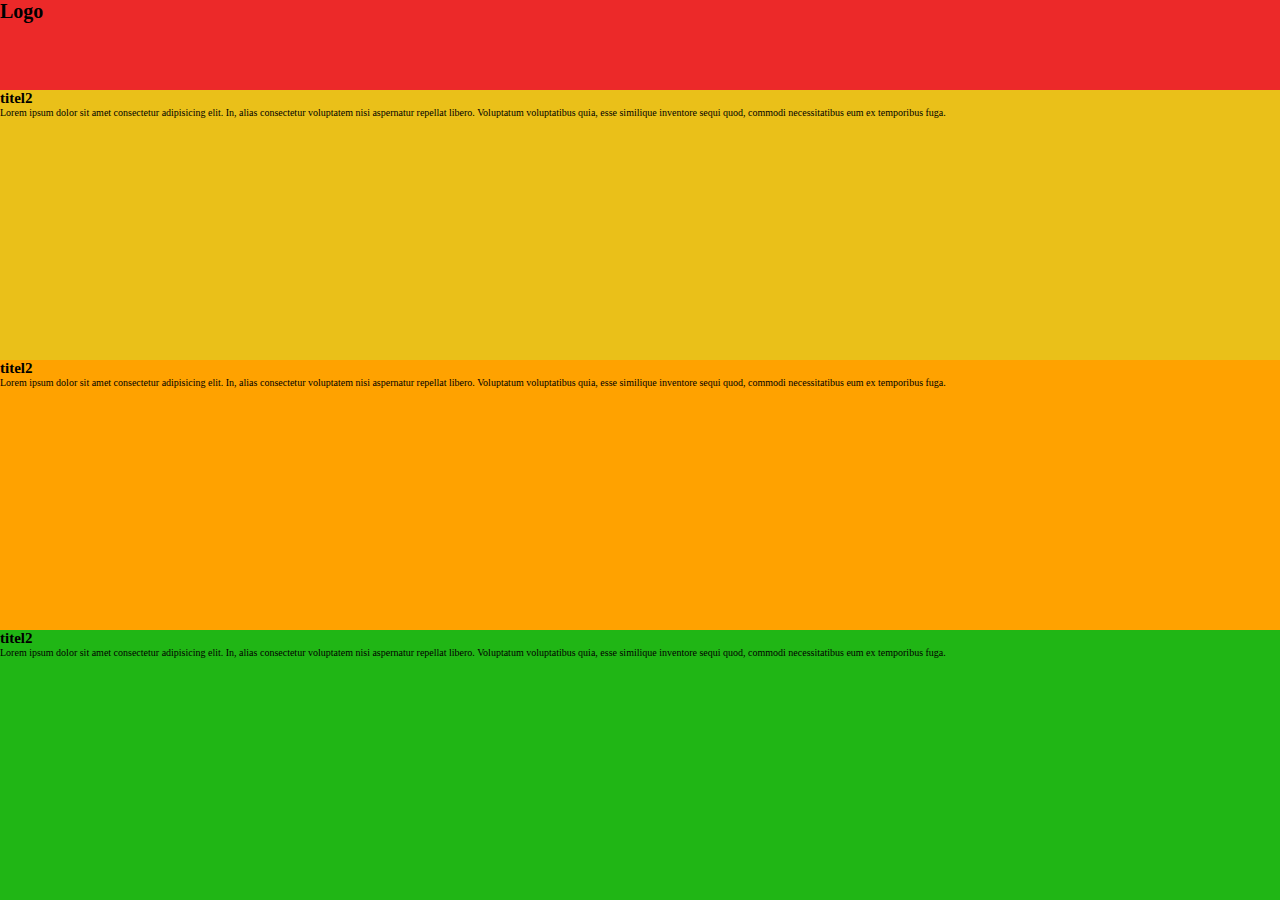
<file: Opdracht_7.1/index.html>
<!DOCTYPE html>
<html lang="en">

<head>
    <meta charset="UTF-8">
    <meta http-equiv="X-UA-Compatible" content="IE=edge">
    <meta name="viewport" content="width=device-width, initial-scale=1.0">
    <title>Opdracht_7.1</title>
    <link rel="stylesheet" href="style.css">
</head>

<body>
    <nav>
        <h1>Logo</h1>
        <div>
        </div>
    </nav>
    <section class="titel2">
        <h2>titel2</h2>
        <p>Lorem ipsum dolor sit amet consectetur adipisicing elit. In, alias consectetur voluptatem nisi aspernatur
            repellat libero. Voluptatum voluptatibus quia, esse similique inventore sequi quod, commodi
            necessitatibus
            eum ex temporibus fuga.</p>
    </section>
    <section class="titel3">
        <h2>titel2</h2>
        <p>Lorem ipsum dolor sit amet consectetur adipisicing elit. In, alias consectetur voluptatem nisi aspernatur
            repellat libero. Voluptatum voluptatibus quia, esse similique inventore sequi quod, commodi
            necessitatibus
            eum ex temporibus fuga.</p>
    </section>
    <section class="titel4">
        <h2>titel2</h2>
        <p>Lorem ipsum dolor sit amet consectetur adipisicing elit. In, alias consectetur voluptatem nisi aspernatur
            repellat libero. Voluptatum voluptatibus quia, esse similique inventore sequi quod, commodi
            necessitatibus
            eum ex temporibus fuga.</p>
    </section>
</body>

</html>
</file>
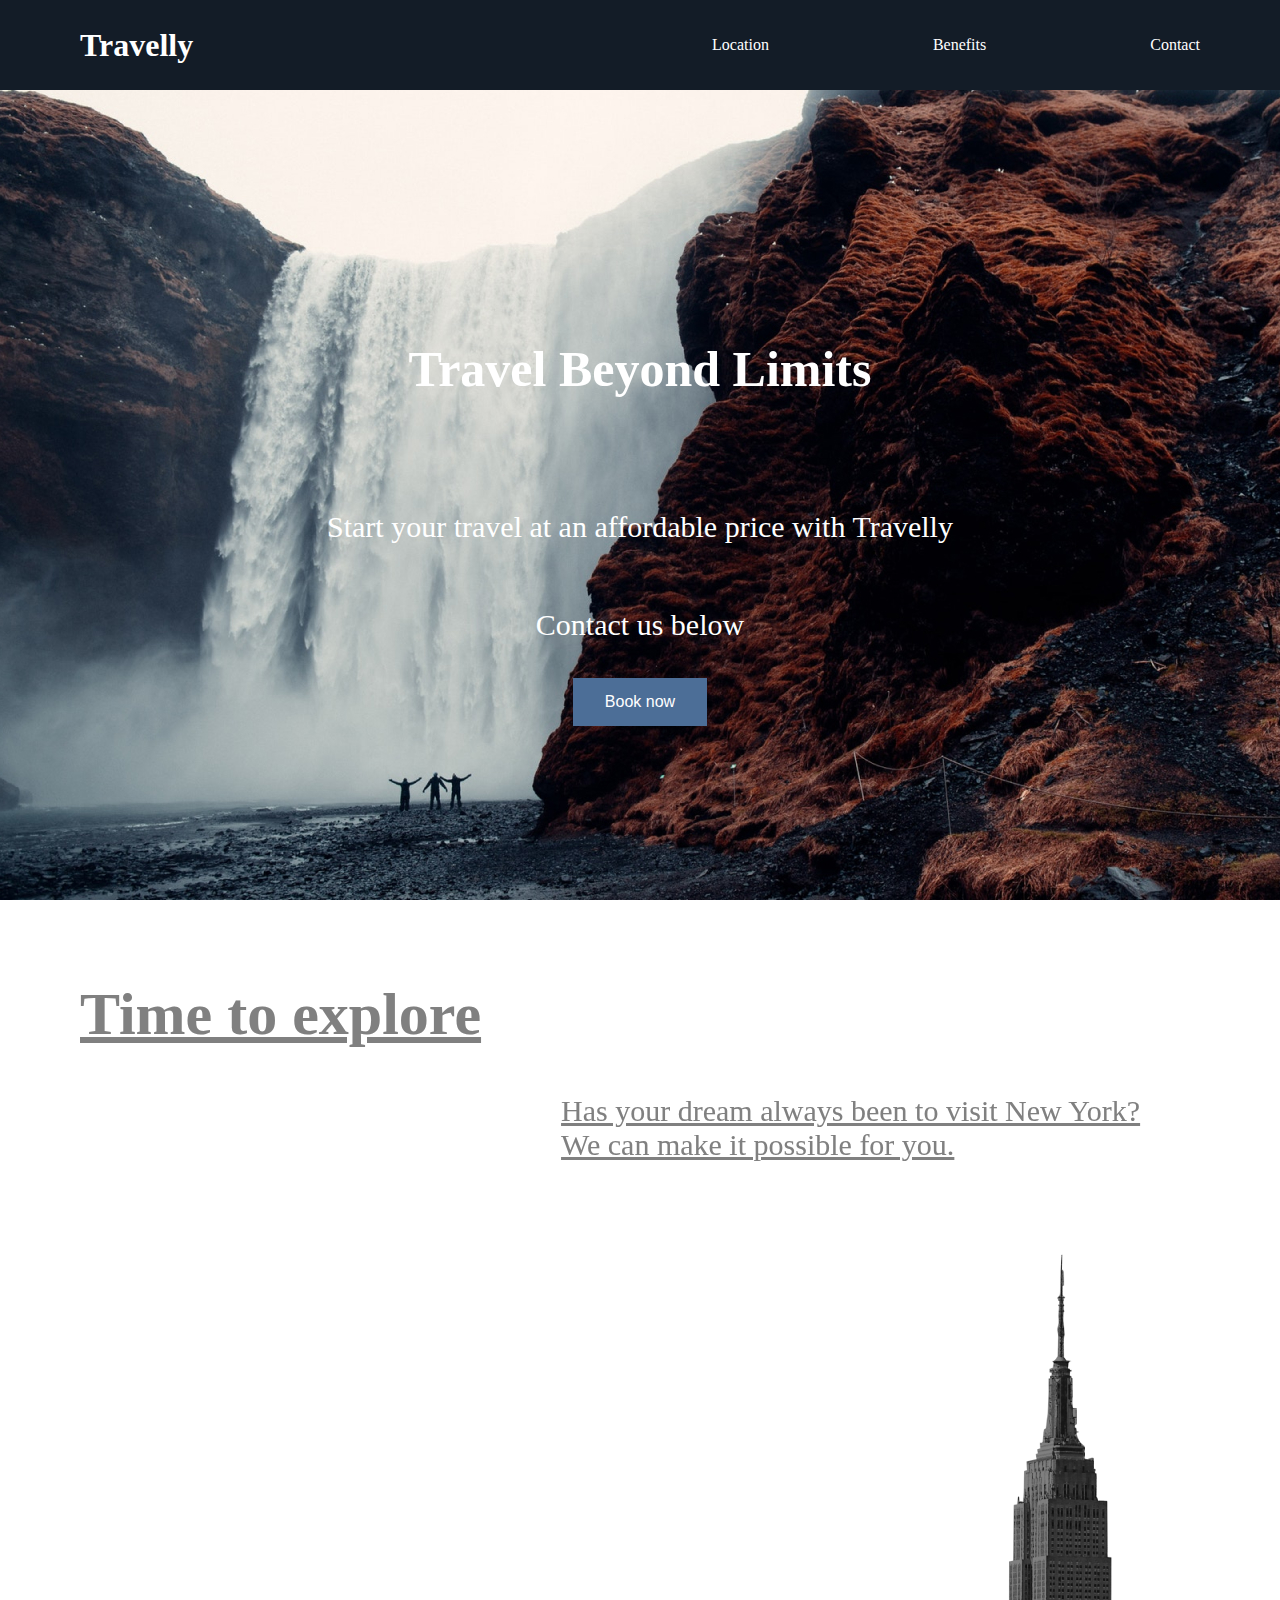
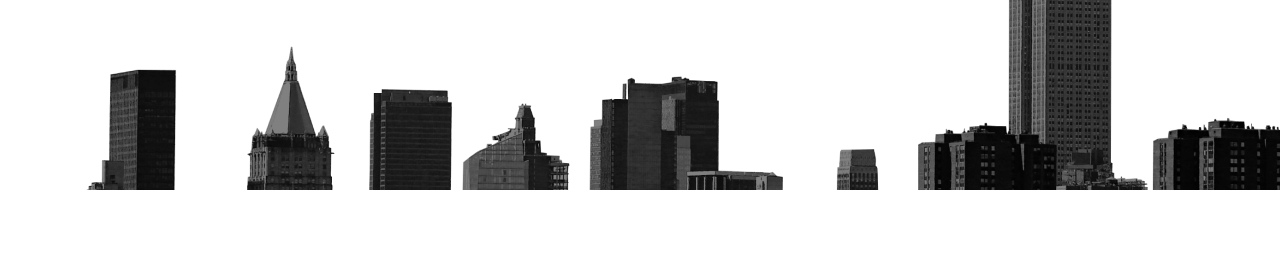
<file: Travelly/index.html>
<!DOCTYPE html>
<html lang="en">

<head>
    <meta charset="UTF-8">
    <meta http-equiv="X-UA-Compatible" content="IE=edge">
    <meta name="viewport" content="width=device-width, initial-scale=1.0">
    <title>Travelly</title>
    <link rel="stylesheet" href="style.css">
    <link rel="preconnect" href="https://fonts.googleapis.com">
    <link rel="preconnect" href="https://fonts.gstatic.com" crossorigin>
    <link href="https://fonts.googleapis.com/css2?family=Bungee+Spice&family=Goldman&display=swap" rel="stylesheet">
    <link rel="preconnect" href="https://fonts.googleapis.com">
    <link rel="preconnect" href="https://fonts.gstatic.com" crossorigin>
    <link href="https://fonts.googleapis.com/css2?family=Bungee+Spice&family=Goldman&display=swap" rel="stylesheet">
    <link rel="stylesheet" href="style.css">
</head>

<body>

    <nav>
        <h1>
            Travelly
        </h1>
        <ul>
            <li>
                <a href="#">Location</a>
            </li>
            <li>
                <a href="#">Benefits</a>
            </li>
            <li>
                <a href="#">Contact</a>
            </li>
        </ul>
    </nav>
    <main>
        <section class="page1">
            <h2 class="titel1">
                Travel Beyond Limits
            </h2>
            <p>
                Start your travel at an affordable price with Travelly
            </p>
            <p>
                Contact us below
            </p>
            <input type="button" class="button" value="Book now">
        </section>
        <section class="page2">
            <h2>
                Time to explore
            </h2>
            <p class="text-page2">
                <br>
                Has your dream always been to visit New York?
                <br>
                We can make it possible for you.
            </p>
        </section>
        
    </main>


</body>

</html>
</file>
<file: opdracht 3.3/style.css>
table {
  border-collapse: collapse;
  border-radius: 30px;
  width: 100%;
}
th {
  border: 1px solid rgba(0, 0, 0, 0.867);
  background-color: #eda232;
}
th.team {
  background-color: #eda232;
  border: 1px solid rgba(0, 0, 0, 0.867);
  text-align: left;
}
td {
  border: 1px solid rgba(0, 0, 0, 0.867);
  text-align: center;
}
td.team {
  border: 1px solid rgba(0, 0, 0, 0.867);
  text-align: left;
}
tr:nth-child(even) {
  background-color: #dddd;
}
th,
td {
  padding: 10px;
}
</file>
<file: Opdracht_2.1/style.css>
h1 {color: red;}
p {color: blue;}
</file>
<file: Opdracht_3.1/style.css>
* {
  margin: 0;
  padding: 0;
  box-sizing: border-box;
  color: rgb(255, 255, 255);
  font-family: "Goldman", cursive;
}

ul {
  list-style-type: none;
  overflow: hidden;
  
}
li{
  float: left;
}

li a {
  color: rgb(255, 255, 255);
  text-decoration: none;
  padding: 0,8rem 1rem;
  display: inline-block;
}

.dropdown-content{
  display: none;
  position: absolute;
  background-color:#00a8c7;
  min-width: 20vw;
  box-shadow: 0rem 0,5rem 1rem 0rem rgba(0,0,0,2);
  z-index: 1;
}
.dropdown-content a {
  color:rgb(255, 255, 255);
  padding: 0,8rem 1rem;
  display: block;
  text-align: left;
}
.dropdown:hover .dropdown-content {
  display: flex;
  flex-direction: column
}


@import url("https://fonts.googleapis.com/css2?family=Goldman&display=swap");
html {
  font-size: 62.5%;
}

h1 {
  text-align: center;
  font-size: 7rem;
}
h2 {
  text-align: center;
  font-size: 5rem;
}
p {
  font-size: 2rem;
  
}

body {
  font-family: "Goldman", cursive;
  background-color: black;
}

nav {
  display: flex;
  width: 100%;
  padding: 2rem;
  min-height: 10vh;
  align-items: center;
  flex-wrap: wrap;
  margin: auto;
  background: #00a8c7;
  justify-content: space-between;
  position: fixed;
}
nav ul {
  display: flex;
  align-items: center;
  list-style-type: none;
}
nav li {
  font-size: 2.5rem;
  padding: 0 4rem 0 4rem;
}
nav a {
  color: white;
  text-decoration: none;
  transition: all 0.4s linear;
}
nav ul li :hover{
  color: #080728;
  box-shadow: none;
}
nav img {
  width: 5vw;
}

.container {
  background-image: url(Hacker.jpeg);
  height: 100vh;
  width: 100vw;
  background-repeat: no-repeat;
  background-size: cover;
  background-position: center;
}

section {
  width: 100vw;
  height: 100vh;
}
.footer {
  left: 0;
  bottom: 0;
  width: 100%;
  height: 3vw;
  background-color: #00a8c7;
  color: white;
  text-align: center;
  position: fixed;
}
style .container {
  display: flex;
  align-items: center;
  justify-content: center;
}
img{
  float: right;
}
.SQL{
  float: left;
}
</file>
<file: Opdracht_4.1-en-4.2/style.css>
h1 {
  font-size: 20px;
  color: blue;
  font-weight: bold;
  font-style: italic;
}

h2 {
  font-size: 20px;
  color: #0000ff;
  font-weight: bold;
}

h3 {
  font-size: 16px;
  color: teal;
  font-weight: bold;
}

.paragraaf {
  color: #4d4d4d;
}

a {
  color: #8a2be2;
  text-decoration: none;
}

img {
  border-radius: 2%;
  border-radius: 8px;
  max-width: 100%;
}
body {
  background-image: url(./img/gta5.jpeg);
  background-repeat: no-repeat;
  background-size: cover;
  background-position: center;
}
</file>
<file: Opdracht_6.2/style.css>
*{
    box-sizing: border-box;
    margin: 0;
    padding: 0;
}

.flex-container{
    display: flex;
    flex-direction:row-reverse;
}

.item-1{
    width: 200px;
    height: 200px;
    background-color:blue;
    margin: 10px;
    color: black;
}
.item-2{
    width: 200px;
    height: 200px;
    background-color: black;
    margin: 10px;
    color: black;
}
.item-3{
    width: 200px;
    height: 200px;
    background-color: red;
    margin: 10px;
    color: black;
}
.item-4{
    width: 200px;
    height: 200px;
    background-color: green;
    margin: 10px;
    color: black;
}
</file>
<file: Opdracht_6.3/style.css>
*{
    box-sizing: border-box;
    margin: 0;
    padding: 0;
    color: blue;
}

.flex-container{
    display: flex;
    align-items: center;
    justify-content: space-around;

}
ul{
    display: flex;
}

li {
 margin: 0 1rem;
}
</file>
<file: Opdracht_7.1/style.css>
*{
    margin: 0;
    padding: 0;
}
html {
  font-size: 62.5%;
}
body {
  position: relative;
}
nav{
    background-color: rgb(236, 41, 41);
    height:10vh;
    position: relative;
}
nav p{
  display: none;
}
h1 {
  display: flex;
  align-items: center;
}
.Logo {
  color: white;
  text-align: corner;
  line-height: 50px;
  font-size: 30px;
  padding: 2vw;
}
.titel2 {
  background-color: rgb(234, 192, 25);
}
.titel3 {
    background-color: rgb(255, 162, 0);
  }
.titel4 {
  background-color: rgb(32, 182, 21);
}
section{
  height: 30vh;
  width: 100vw;
}

div {
  width: 10px;
  height: 10px;
  background-color: white;
  display: none;
}

@media screen and (max-width: 700px) {

  * {
    padding: 0;
    margin: 0;
  }
  div{
    display: block;
  }

  html {
    font-size: 62.5%;
  }

  nav {
    background-color: rgb(205, 114, 114);
    color: white;
  }

  .logo {
    width: 20vw;
    height: 20vh;
    color: white;
    visibility: visible;
    z-index: 1;
    display: flex;
    align-items: center;
    justify-content: end;
  }

  .titel2 {
    background-color: rgb(209, 43, 43);
    color: white;
  }

  .titel3 {
    background-color: rgb(93, 82, 193);
    color: white;
  }

  .titel4 {
    background-color: rgb(29, 29, 131);
    color: white
    ;
  }
}

@media screen and (max-width: 600px) {

  * {
    padding: 0;
    margin: 0;
  }
  div{
    display: block;
  }

  html {
    font-size: 62.5%;
  }

  nav {
    background-color: slateblue;
    color: white;
  }

  .logo {
    width: 20vw;
    height: 20vh;
    color: white;
    visibility: visible;
    z-index: 1;
    display: flex;
    align-items: center;
    justify-content: end;
  }

  .titel2 {
    background-color: turquoise;
    color: white;
  }

  .titel3 {
    background-color: violet;
    color: white;
  }

  .titel4 {
    background-color: darkblue;
    color: white
    ;
  }
}
</file>
<file: Travelly/style.css>
* {
  text-decoration: none;
  margin: 0;
  padding: 0;
}
html {
  font-size: 62,5;
}
li {
  display: inline;
  margin: 5rem;
}
li a {
  color: white;
}
h1 {
  color: white;
  margin: 5rem;
  font-family: fantasy;
}
.titel1 {
  color: white;
  display: flex;
  margin: 5rem;
  font-size: 50px;
}

p {
  color: white;
  display: flex;
  margin: 2rem;
  font-size: 30px;
}
.button {
    background-color: #4c6e97;
    border: none;
    color: white;
    padding: 15px 32px;
    text-decoration: none;
    display: inline-block;
    font-size: 16px;
    margin: 4px 2px;
    display: flex;

  }
.page1{
    background-image: url(landing-page.jpg);
    width: 100vw;
    height: 90vh;
    display: flex;
    justify-content: center;
    display: flex;
    flex-direction: column;
    align-items: center;
}



.page2{
    color: white;
    display: flex;
    font-size: 40px;
    margin: 5rem;
    text-decoration: underline;
}
.text-page2{
    color: white;
    display: flex;
    text-align: start;
    margin: 5rem;
    text-decoration: none;
}

nav {
  width: 100vw;
  height: 10vh;
  display: flex;
  justify-content: space-between;
  align-items: center;
  background-color: #131c27;
}
.page2{
    background-image: url(new-york-page.png);
    filter: brightness(50%);
    width: 100vw;
    height: 90vh;
    display: flex;
    justify-content: left;
}
</file>
